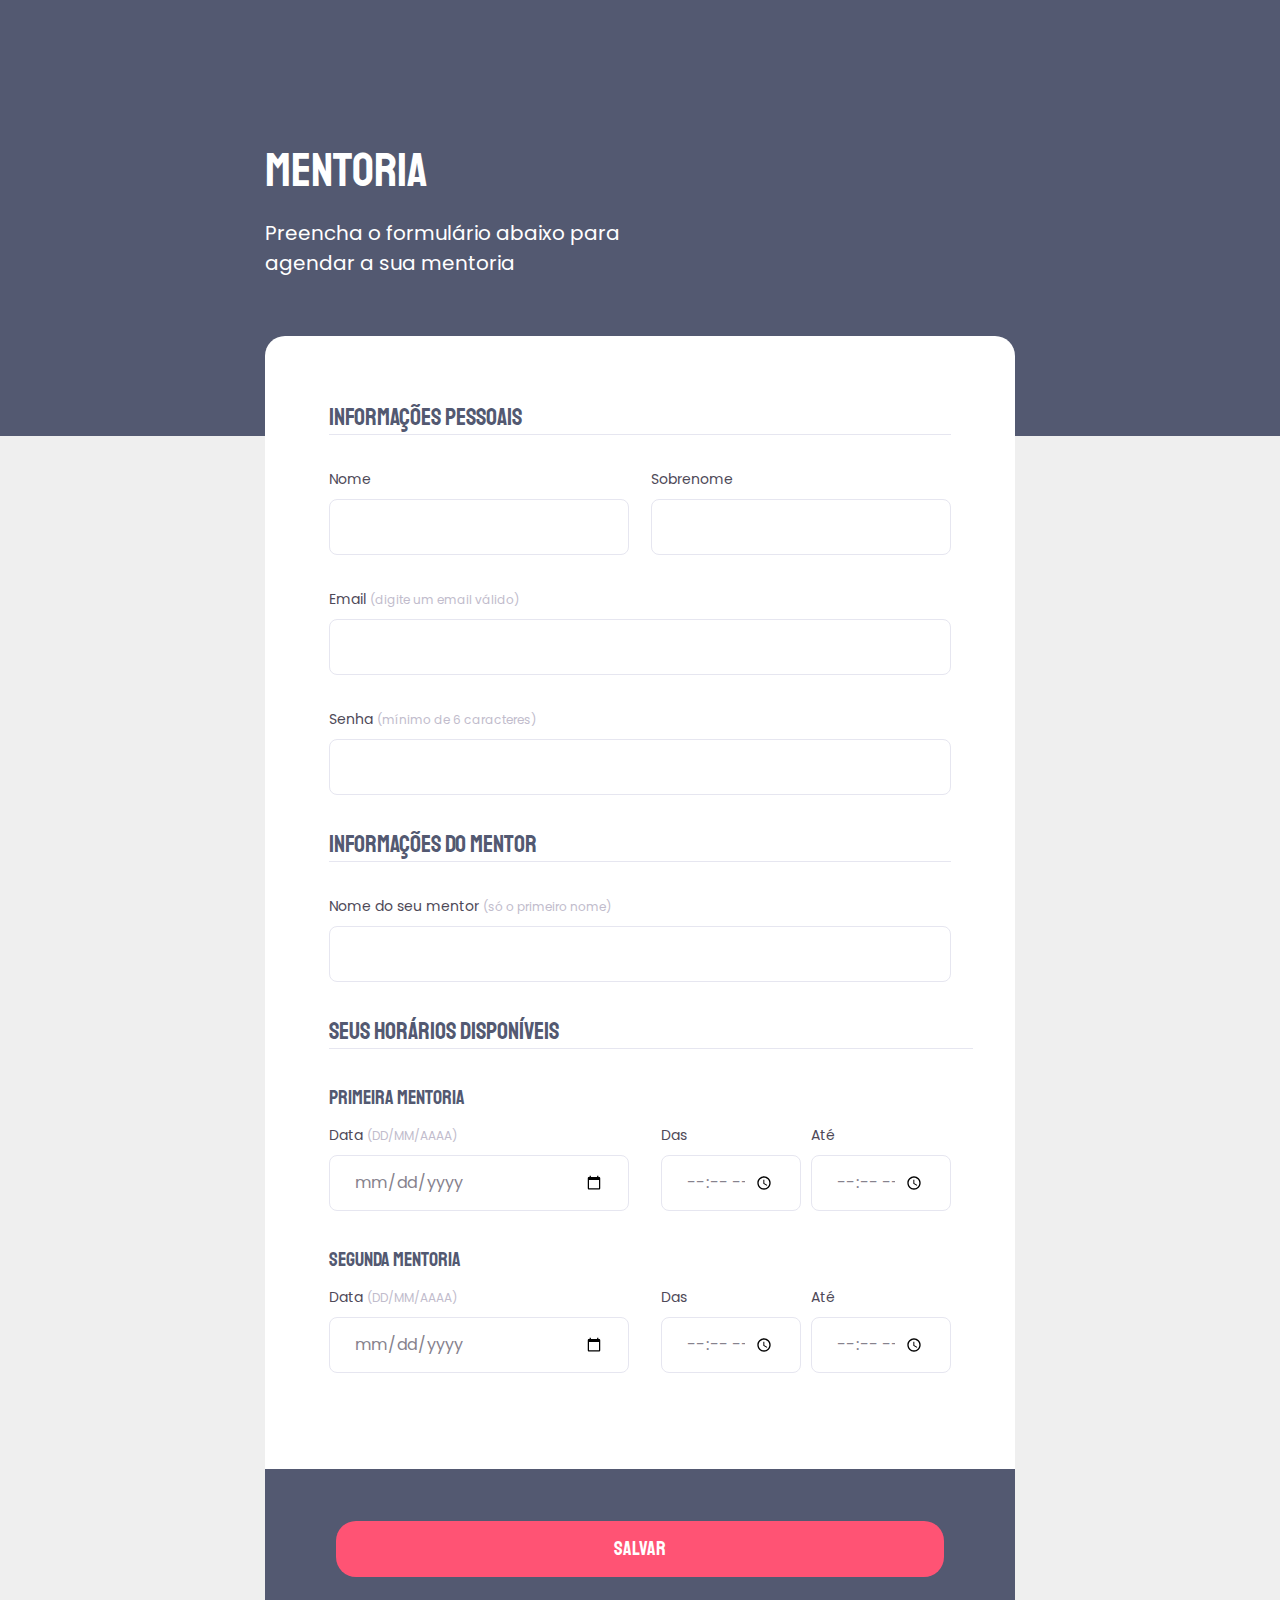
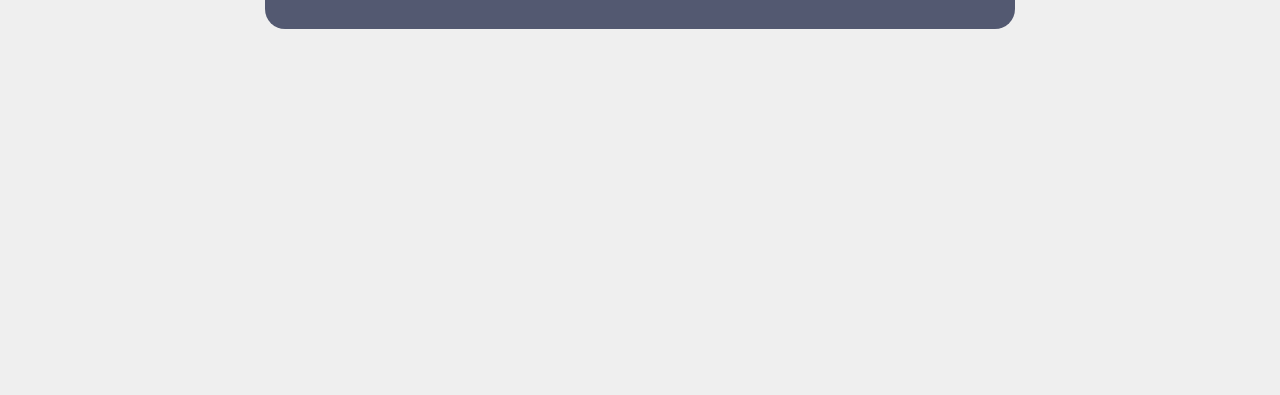
<file: index.html>
<!DOCTYPE html>
<html lang="pt-br">
  <head>
    <meta charset="UTF-8" />
    <meta name="viewport" content="width=device-width, initial-scale=1.0" />
    <title>Desafio-Formulario</title>

    <link rel="stylesheet" href="style.css" />

    <link rel="preconnect" href="https://fonts.googleapis.com" />
    <link rel="preconnect" href="https://fonts.gstatic.com" crossorigin />
    <link
      href="https://fonts.googleapis.com/css2?family=Poppins&family=Staatliches&display=swap"
      rel="stylesheet"
    />
  </head>
  <body>
    <div class="page">
      <header>
        <h1>Mentoria</h1>
        <p>Preencha o formulário abaixo para agendar a sua mentoria</p>
      </header>
      <form id="formz">
        <fieldset class="fieldset-wrapper">

            <legend>Informações pessoais</legend>
            
            <div class="col-1">
              
              <div class="input-wrapper">
                <label for="name">Nome</label>
                <input required type="text" id="name" />
              </div>
              
              <div class="input-wrapper">
                <label for="last-name">Sobrenome</label>
                <input required type="text" id="last-name" />
              </div>
              
            </div>
            
            <div class="input-wrapper">
              <label for="email"
              >Email <span>(digite um email válido)</span></label
              >
              <input required type="text" id="email" />
            </div>
            
            <div class="input-wrapper">
              <label for="password"
              >Senha <span>(mínimo de 6 caracteres)</span></label
              >
              <input type="password" id="password" required minlength="6" />
            </div>
        </fieldset>

        <fieldset class="fieldset-wrapper">
          <legend>Informações do mentor</legend>

          <div class="input-wrapper">
            <label for="mentor-name"
              >Nome do seu mentor <span>(só o primeiro nome)</span></label
            >
            <input required type="text" id="mentor-name" />
          </div>
        </fieldset>

        <fieldset class="fieldset-wrapper">
          <legend>Seus horários disponíveis</legend>

          <h2>Primeira mentoria</h2>

          <div class="col-3">

            <div class="input-wrapper">
              <label for="first-date">Data <span>(DD/MM/AAAA)</span></label>
              <input required type="date" id="first-date" />
            </div>
  
            <div class="input-wrapper">
              <label for="begin">Das</span></label>
              <input required type="time" id="begin" />
            </div>
  
            <div class="input-wrapper">
              <label for="end">Até</span></label>
              <input required type="time" id="end" />
            </div>

          </div>


          <h2>Segunda mentoria</h2>

        <div class="col-3">

          <div class="input-wrapper">
            <label for="second-date">Data <span>(DD/MM/AAAA)</span></label>
            <input required type="date" id="second-date" />
          </div>

          <div class="input-wrapper">
            <label for="begin">Das</span></label>
            <input required type="time" id="begin" />
          </div>

          <div class="input-wrapper">
            <label for="end">Até</span></label>
            <input required type="time" id="end" />
          </div>

        </div>
          
        </fieldset>
      </form>

      <footer>
        <button class="button" form="formz">Salvar</button>
      </footer>

    </div>
  </body>
</html>
</file>
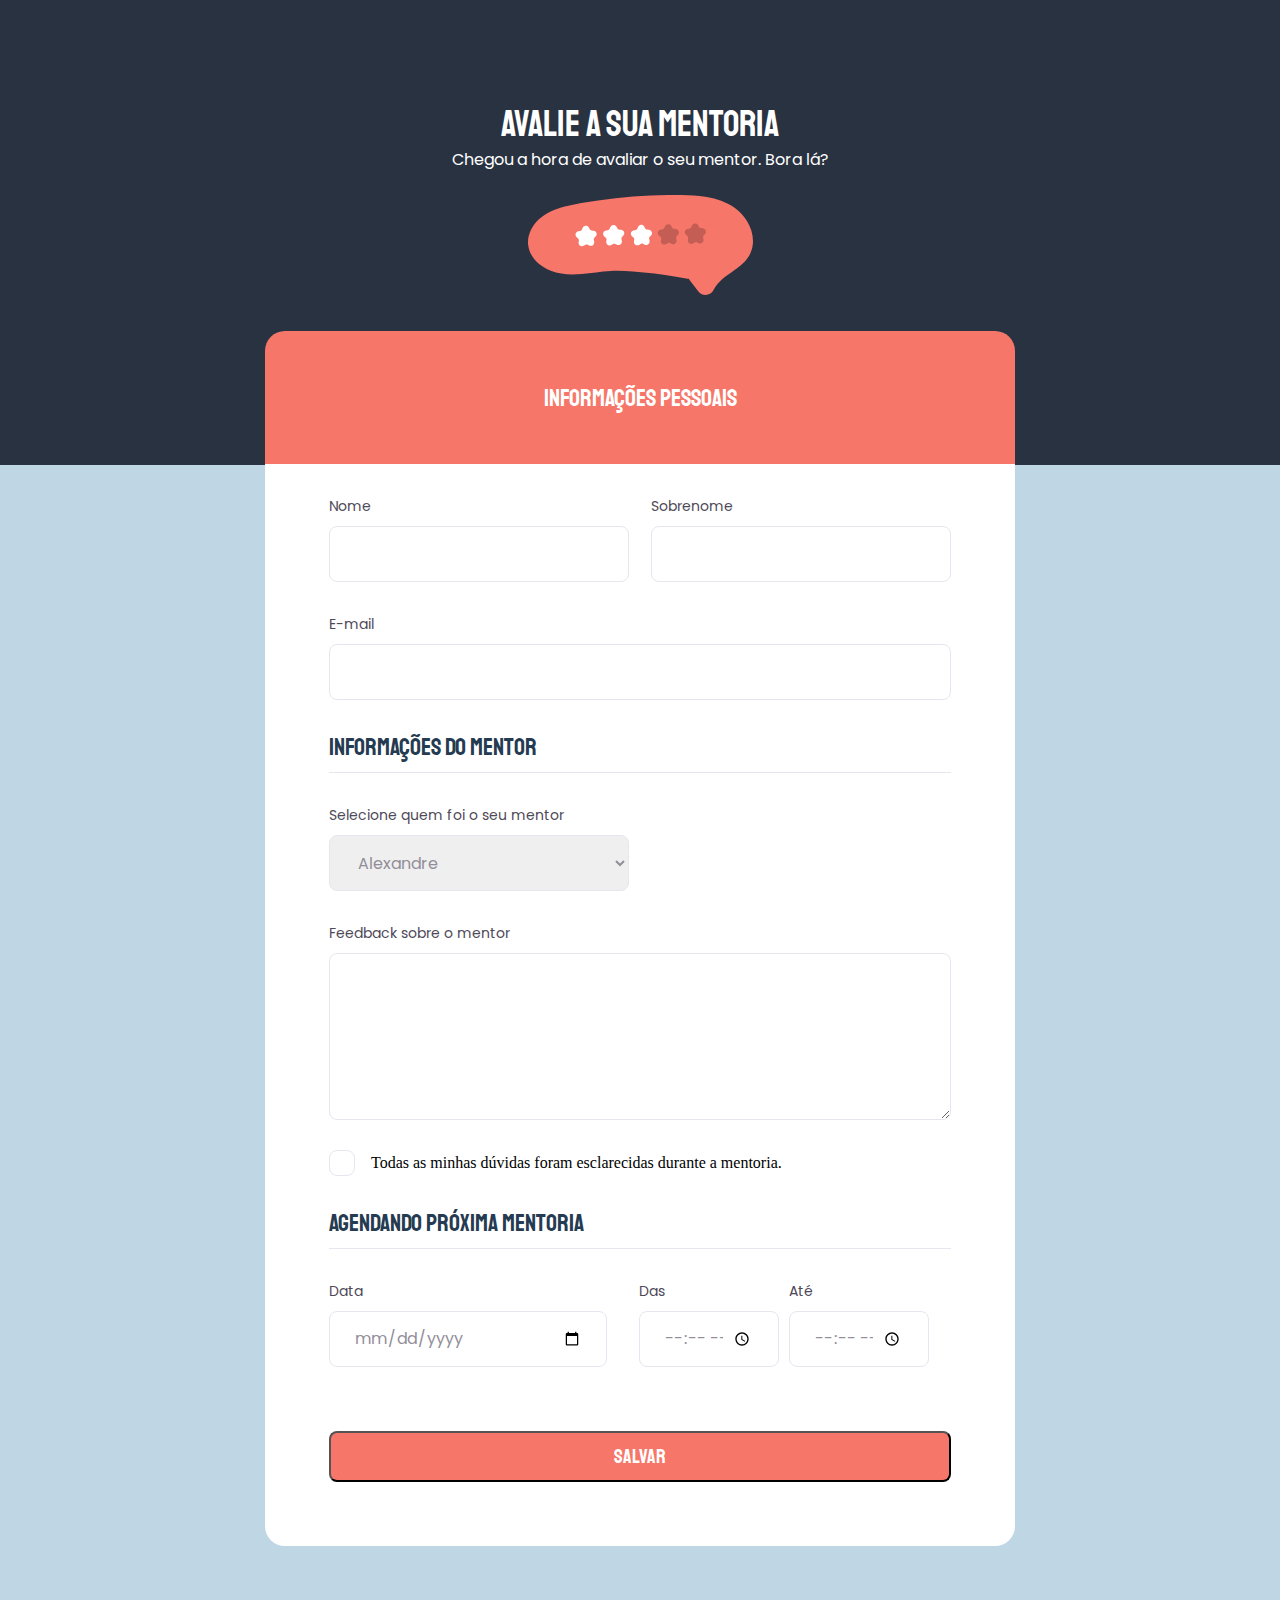
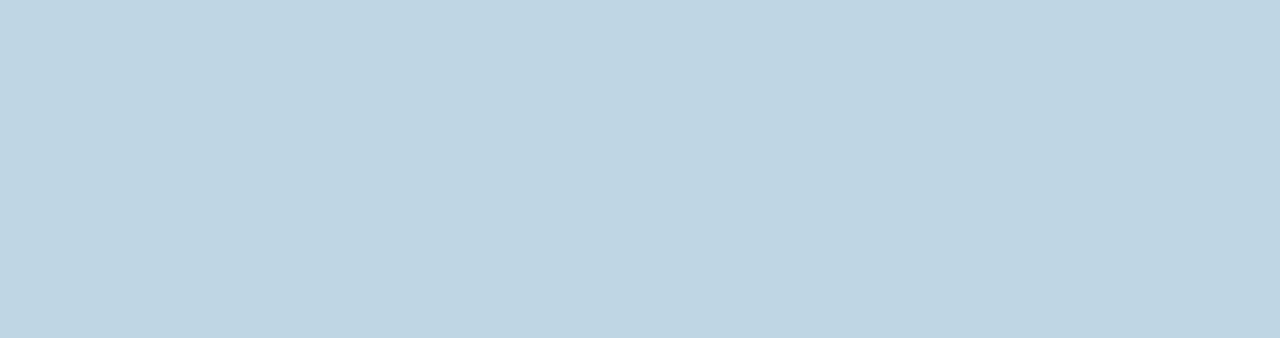
<file: Desafio 3 - Formulario (bonus)/index.html>
<!DOCTYPE html>
<html lang="pt-br">
  <head>
    <meta charset="UTF-8" />
    <meta name="viewport" content="width=device-width, initial-scale=1.0" />
    <title>Formulario-Bonus</title>

    <link rel="stylesheet" href="style.css" />

    <link rel="preconnect" href="https://fonts.googleapis.com" />
    <link rel="preconnect" href="https://fonts.gstatic.com" crossorigin />
    <link
      href="https://fonts.googleapis.com/css2?family=Poppins&family=Staatliches&display=swap"
      rel="stylesheet"
    />
  </head>
  <body>
    <header>
      <h1>avalie a sua mentoria</h1>
      <p>Chegou a hora de avaliar o seu mentor. Bora lá?</p>
      <img
        src="Images/img1.svg"
        alt="balão com 5 estrelas sendo que 3 delas estão preenchidas"
      />

      <div class="top">
        <h2>Informações Pessoais</h2>
      </div>
    </header>
    <form id="formz">
      <fieldset class="fieldset-wrapper">
        <div class="col-1">
          <div class="input-wrapper">
            <label for="name">Nome</label>
            <input type="text" id="name" />
          </div>

          <div class="input-wrapper">
            <label for="last-name">Sobrenome</label>
            <input type="text" id="last-name" />
          </div>
        </div>

        <div class="input-wrapper">
          <label for="email">E-mail</label>
          <input type="email" id="email" />
        </div>
      </fieldset>

      <fieldset class="fieldset-wrapper">
          <legend>Informações do mentor</legend>

          <div class="input-wrapper">
            <label for="mentor-name">Selecione quem foi o seu mentor</label>
            <select id="mentor-name">
              <option value="alexandre">Alexandre</option>
              <option value="maicom">Maicom</option>
              <option value="julia">Julia</option>
            </select>
          </div>

            <div class="input-wrapper">
              <label for="feedback">Feedback sobre o mentor</label>
              <textarea id="feedback" cols="30" rows="10"></textarea>
            </div>

            <div class="checkbox-wrapper">
              <input id="checkbox" type="checkbox" />
              <label for="checkbox"
                >Todas as minhas dúvidas foram esclarecidas durante a
                mentoria.</label
              >
            </div>
        </div>
      </fieldset>

      <fieldset class="fieldset-wrapper">
        <legend>Agendando próxima mentoria</legend>
        
        <div class="col-3">

          <div class="input-wrapper">
            <label for="date">Data</label>
            <input id="date" type="date" />
          </div>

          <div class="input-wrapper">
            <label for="begin">Das</label>
            <input id="begin" type="time" />
          </div>

          <div class="input-wrapper">
            <label for="end">Até</label>
            <input id="end" type="time" />
          </div>
        </div>
      </fieldset>

      <button>Salvar</button>
    </form>
  </body>
</html>
</file>
<file: style.css>
* {
  margin: 0;
  padding: 0;

  box-sizing: border-box;
}

body::before {
  background: #535971;

  content: "";
  position: absolute;

  width: 100%;
  height: 436px;

  top: 0;
  left: 0;
  z-index: -1;
}

body {
  background: #efefef;
}

.page {
  width: 750px;

  margin: auto;
}

header {
  font-weight: 400;

  color: #fff;

  width: 417px;

  margin-top: 140px;
}

header h1 {
  font-family: Staatliches;
  font-size: 48px;
  font-weight: 400;

  margin-bottom: 18px;
}

header p {
  font-family: Poppins;
  font-weight: 400;
  font-size: 20px;
}

form {
  background: #fff;
  border-radius: 20px 20px 0px 0px;

  min-height: 300px;
  width: 100%;

  padding: 64px;
  margin-top: 58px;
}

.fieldset-wrapper {
  border: none;
}

.fieldset-wrapper legend {
  font-family: Staatliches;
  font-size: 24px;
  line-height: 34px;
  font-weight: 400;

  color: #535971;

  border-bottom: 1px solid #e6e6f0;
  margin-bottom: 32px;
  width: 100%;
}

.input-wrapper {
  font-family: Poppins;
  font-weight: 400;

  display: flex;
  flex-direction: column;

  gap: 8px;
}

.input-wrapper input {
  font-family: Poppins;
  font-size: 16px;
  font-weight: 400;
  line-height: 26px;

  color: #86828d;

  height: 56px;

  border: 1px solid #e6e6f0;
  border-radius: 8px;

  padding: 15px 24px;
  margin-bottom: 32px;
}

.input-wrapper label {
  font-size: 14px;
  line-height: 24px;
  font-weight: 400;

  color: #4e4958;
}

.input-wrapper span {
  font-size: 12px;
  line-height: 20px;
  font-weight: 400;

  color: #c1bccc;
}

.col-1 {
  display: flex;
  gap: 22px;
}

.col-1 input {
  width: 300px;
}

h2 {
  font-family: Staatliches;
  font-size: 20px;
  line-height: 34px;
  font-weight: 400;

  color: #535971;

  padding-bottom: 8px;
}

.col-3 {
  display: flex;
  gap: 32px;
}
.col-3 > :nth-child(1) {
  width: 300px;
}

.col-3 > :nth-child(3) {
  position: relative;
  left: -22px;
}

.col-3 > :nth-child(2),
.col-3 > :nth-child(3) {
  width: 140px;
}

footer {
  display: flex;

  height: 160px;

  border-radius: 0px 0px 20px 20px;
  background: #535971;

  margin-bottom: 366px;
}

button {
  font-family: Staatliches;
  font-size: 20px;
  font-weight: 400;
  line-height: 26px;

  color: #fff;

  display: flex;
  width: 608px;
  height: 56px;
  justify-content: center;
  align-items: center;

  border: none;
  border-radius: 20px;
  background: #ff5374;

  margin: auto;

  &:hover {
    background: #b92e4a;
  }
}
</file>
<file: Desafio 3 - Formulario (bonus)/style.css>
* {
  margin: 0;
  padding: 0;

  box-sizing: border-box;
}

body::before {
  content: "";
  position: absolute;

  background: #293241;

  width: 100%;
  height: 465px;

  top: 0;
  left: 0;
  z-index: -1;
}

body {
  background: #bfd7e4;
}

header {
  text-align: center;
  color: #fff;

  margin-top: 102px;
}

header h1 {
  font-family: "Staatliches", sans-serif;
  font-size: 36px;
  font-weight: 400;

  height: 45px;
}

header p {
  font-family: "Poppins", sans-serif;
  font-size: 16px;
  font-weight: 400;
  height: 46px;
}

header img {
  margin: 2px 0 32px;
}

.top {
  width: 750px;
  height: 133px;

  border-radius: 20px 20px 0px 0px;
  background: #f67669;

  padding: 50px 275px;
  margin: auto;
}

h2 {
  font-family: Staatliches;
  font-size: 24px;
  font-weight: 400;
  line-height: 34px;

  color: #fff;
}

form {
  display: flex;
  flex-direction: column;

  width: 750px;
  min-height: 300px;

  border-radius: 0px 0px 20px 20px;
  background: #fff;

  padding: 0 64px 64px;
  margin: 0 auto 392px;
}

.fieldset-wrapper {
  border: none;
}

.fieldset-wrapper legend {
  font-family: "Staatliches", sans-serif;
  font-size: 24px;
  font-weight: 400;
  line-height: 34px;

  color: #253b51;

  padding-bottom: 8px;

  width: 100%;
  border-bottom: 1px solid #e6e6f0;

  padding-top: 30px;
}

.input-wrapper {
  font-family: Poppins;
  font-size: 16px;
  font-style: normal;
  font-weight: 400;
  line-height: 26px;

  display: flex;
  flex-direction: column;
}

.input-wrapper label {
  font-family: "Poppins", sans-serif;
  font-size: 14px;
  font-weight: 400;
  line-height: 24px;

  color: #4e4958;

  margin-top: 30px;
}

.input-wrapper input,
select,
textarea {
  font-family: "Poppins", sans-serif;
  font-size: 16px;
  font-style: normal;
  font-weight: 400;
  line-height: 26px;

  color: #918e99;

  height: 56px;

  border: 1px solid #e6e6f0;
  border-radius: 8px;

  margin-top: 8px;
  padding: 15px 24px;
}

.input-wrapper select {
  width: 300px;
}

.input-wrapper textarea {
  height: 167px;
}

.checkbox-wrapper {
  position: relative;
  margin-top: 30px;
}

.checkbox-wrapper label {
  display: flex;
  align-items: center;
  gap: 16px;

  margin: 0;
}

.checkbox-wrapper label::before {
  content: "";
  width: 24px;
  height: 24px;

  border: 1px solid #e6e6f0;
  border-radius: 8px;
}

.checkbox-wrapper input:checked + label::before {
  background-image: url("data:image/svg+xml,%3Csvg width='24' height='24' viewBox='0 0 24 24' fill='none' xmlns='http://www.w3.org/2000/svg'%3E%3Cg clip-path='url(%23clip0_2583_23)'%3E%3Cpath d='M9 16.17L4.83 12L3.41 13.41L9 19L21 7L19.59 5.59L9 16.17Z' fill='%2342D3FF'/%3E%3C/g%3E%3Cdefs%3E%3CclipPath id='clip0_2583_23'%3E%3Crect width='24' height='24' fill='white'/%3E%3C/clipPath%3E%3C/defs%3E%3C/svg%3E%0A");
}

.checkbox-wrapper input {
  position: absolute;
  top: 0;
  left: 0;
  width: 24px;
  height: 24px;

  opacity: 0;
}

.checkbox-wrapper input:focus + label::before {
  outline: 2px solid black;
}

.col-1 {
  display: flex;
  gap: 22px;
}

.col-1 input {
  width: 300px;
}

.col-3 {
  display: flex;
  gap: 32px;
}

.col-3 > :nth-child(1) {
  width: 100%;
}

.col-3 > :nth-child(3) {
  position: relative;
  left: -22px;
}

.col-3 > :nth-child(2),
.col-3 > :nth-child(3) {
  width: 140px;
}

button {
  font-family: Staatliches;
  font-size: 20px;
  font-weight: 400;
  line-height: 26px;

  color: #fff;

  border-radius: 8px;
  background: #f67669;

  width: 622px;
  height: 51px;

  margin-top: 64px;

  &:hover {
    background: #9e4d44;
  }
}
</file>
